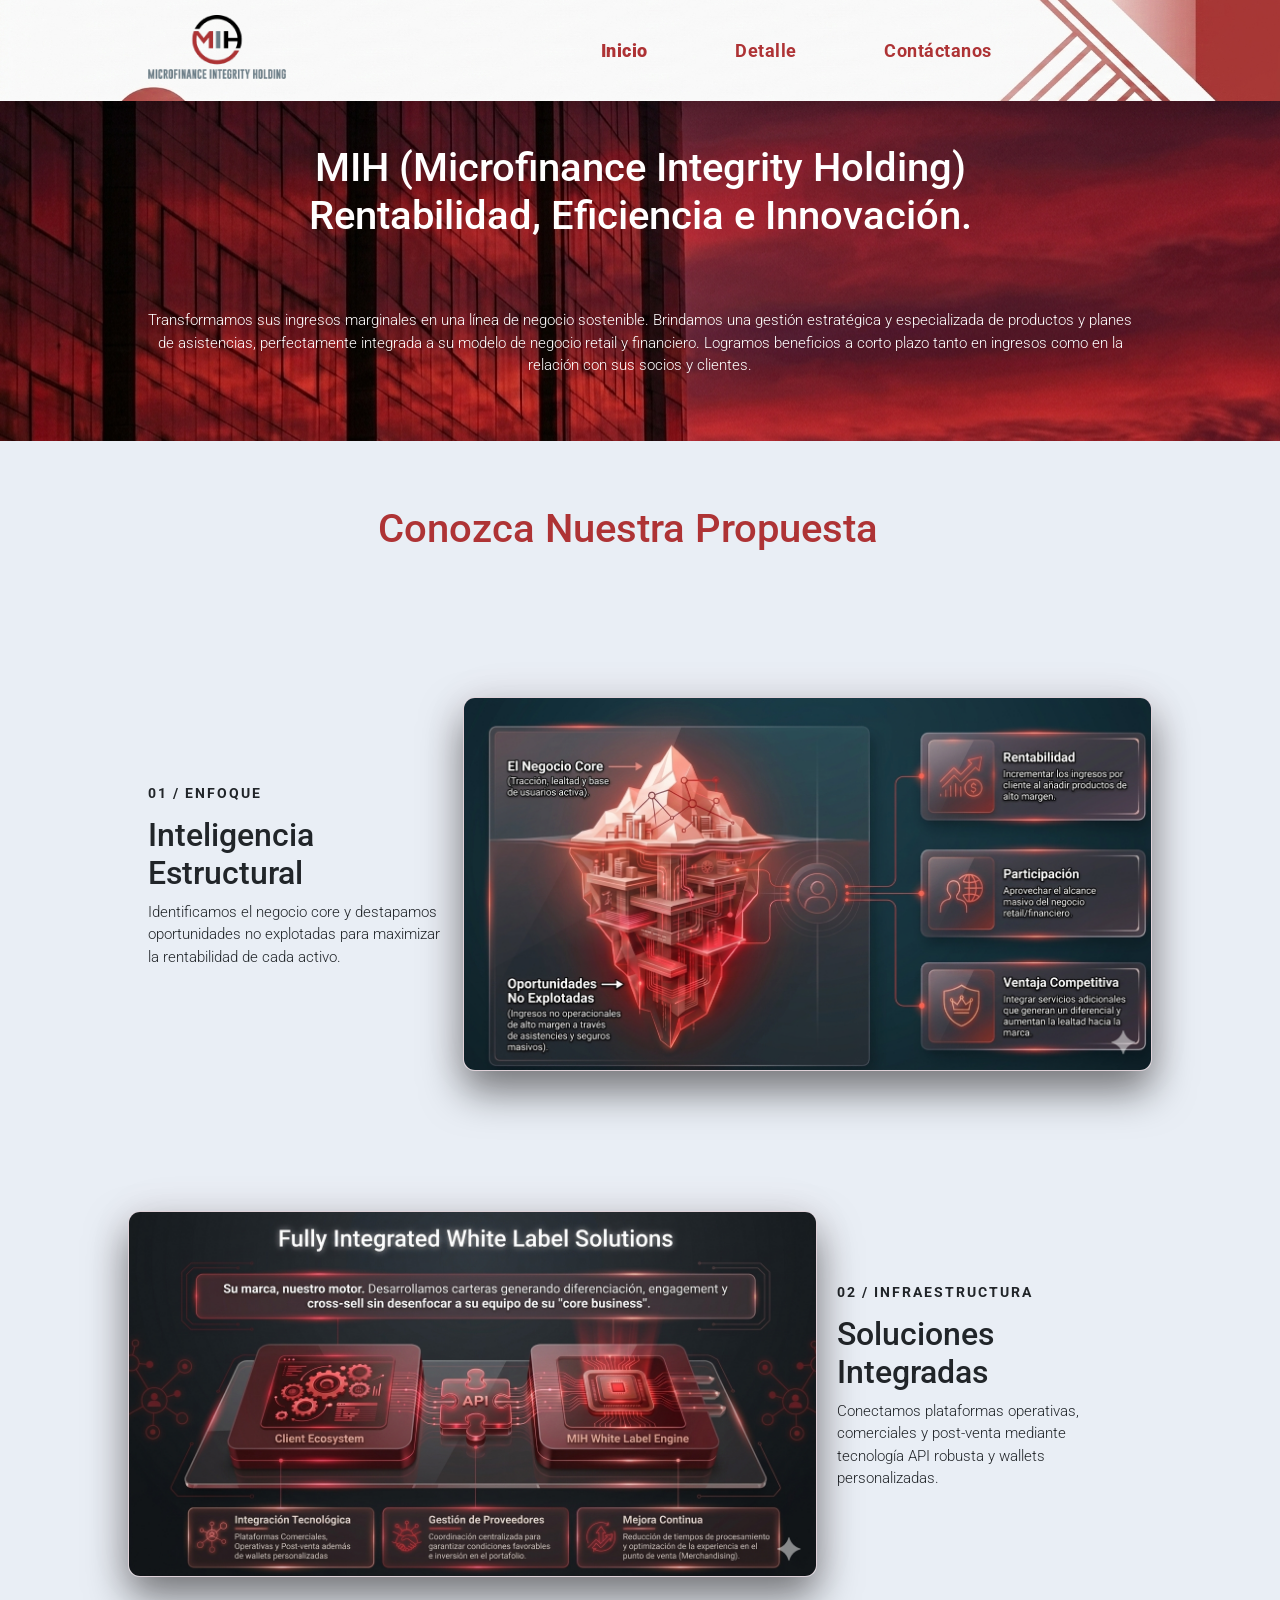
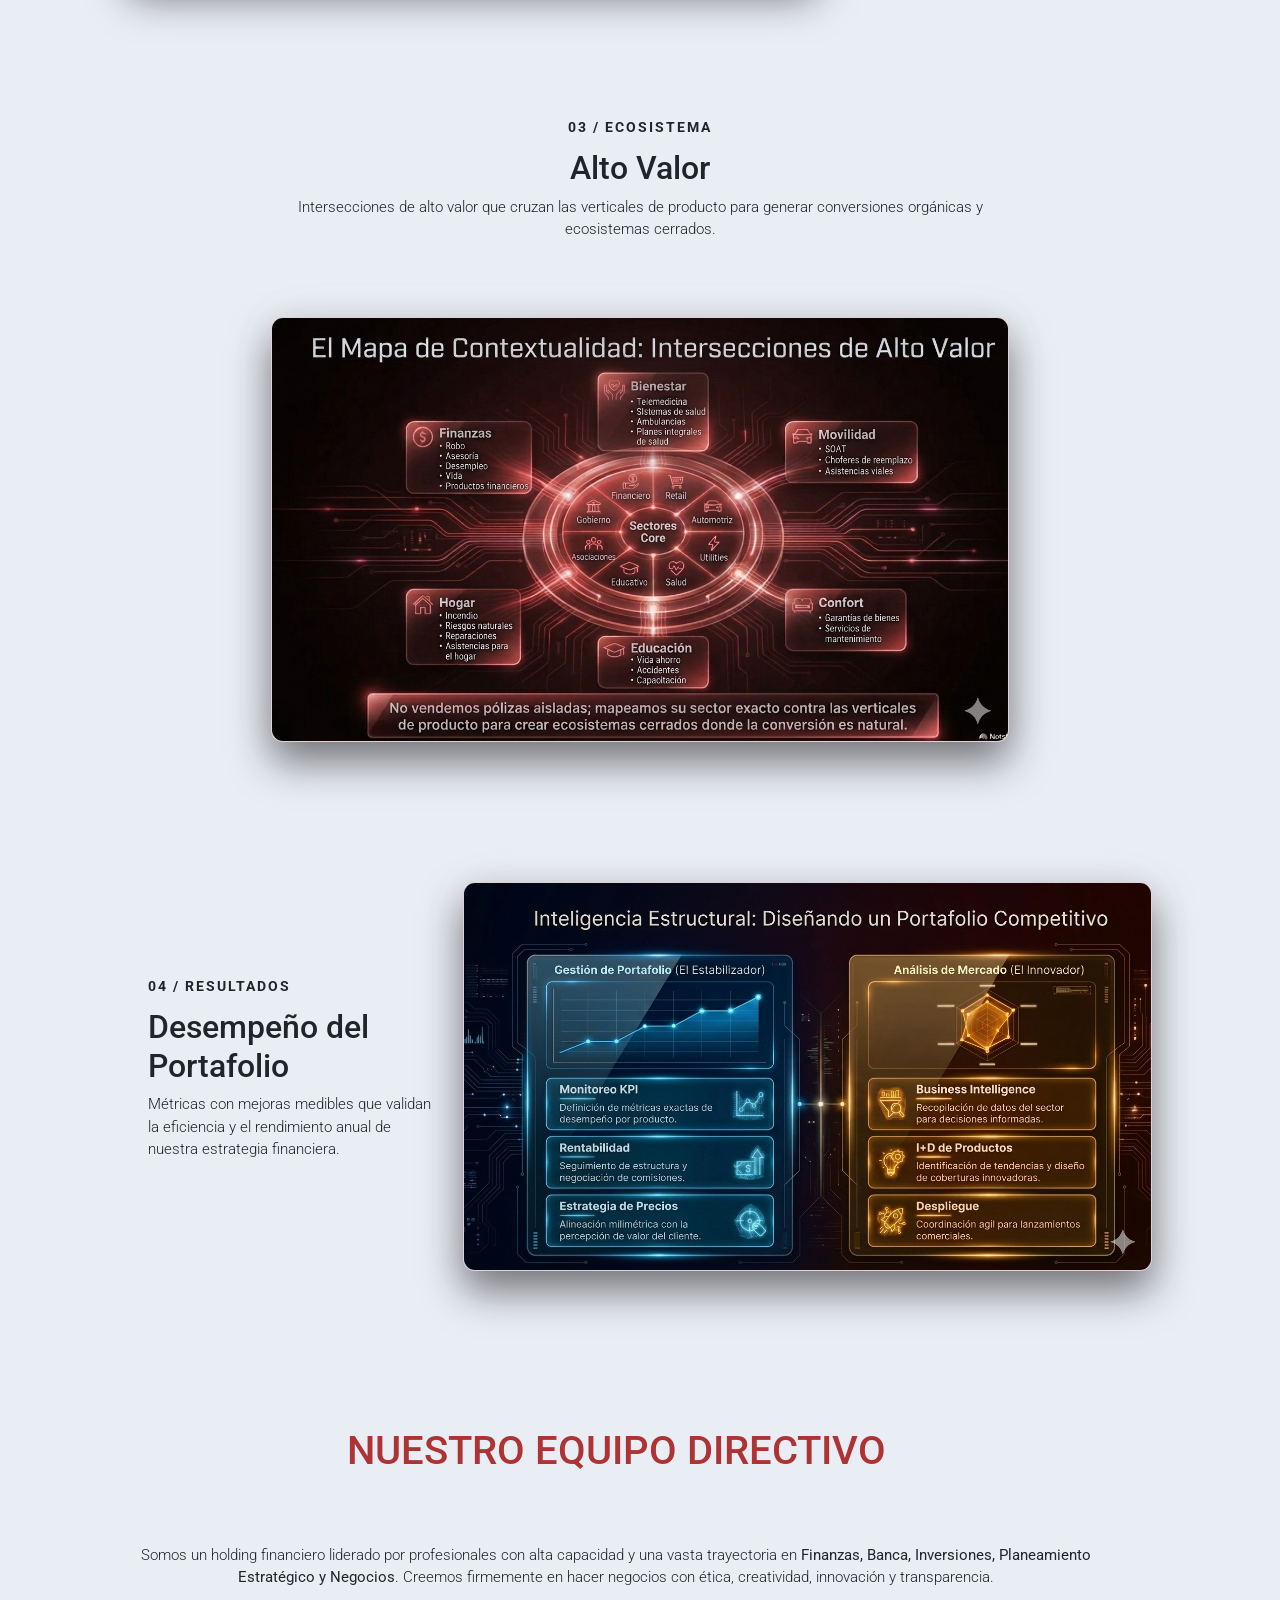
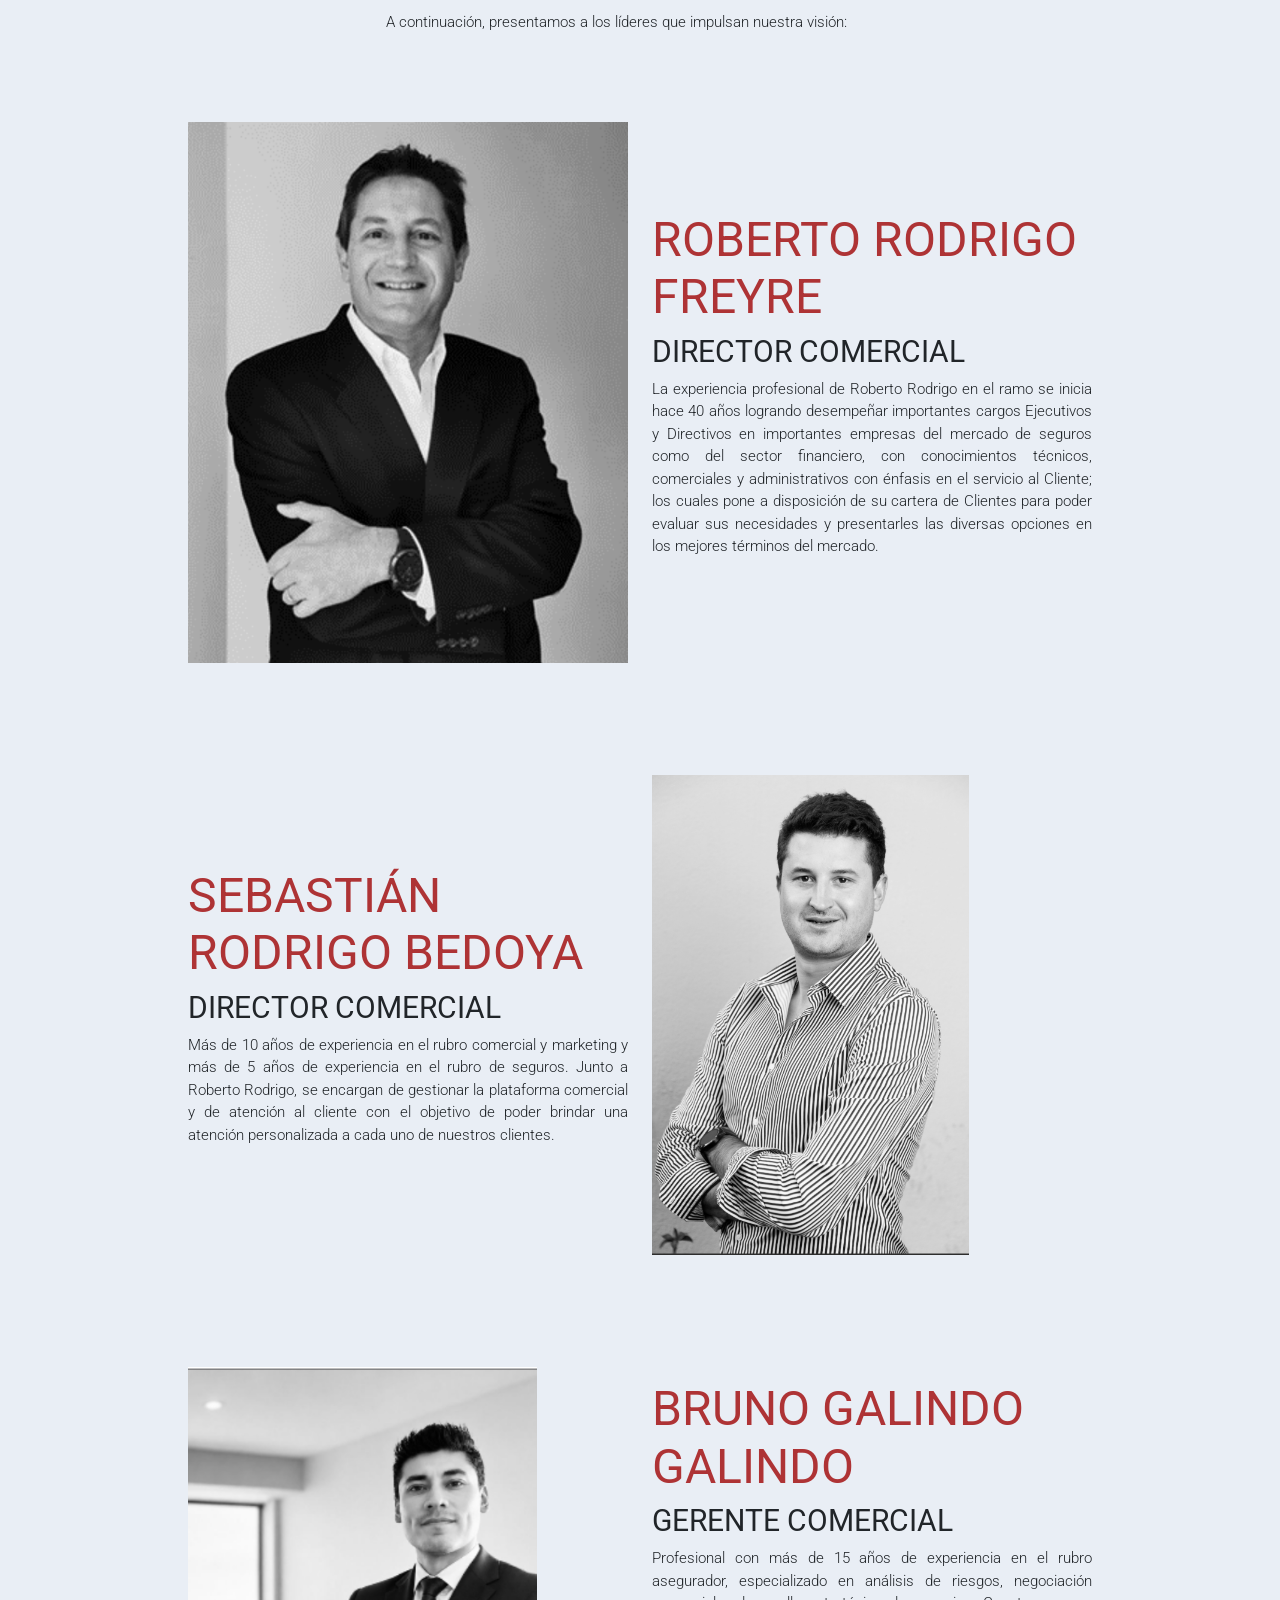
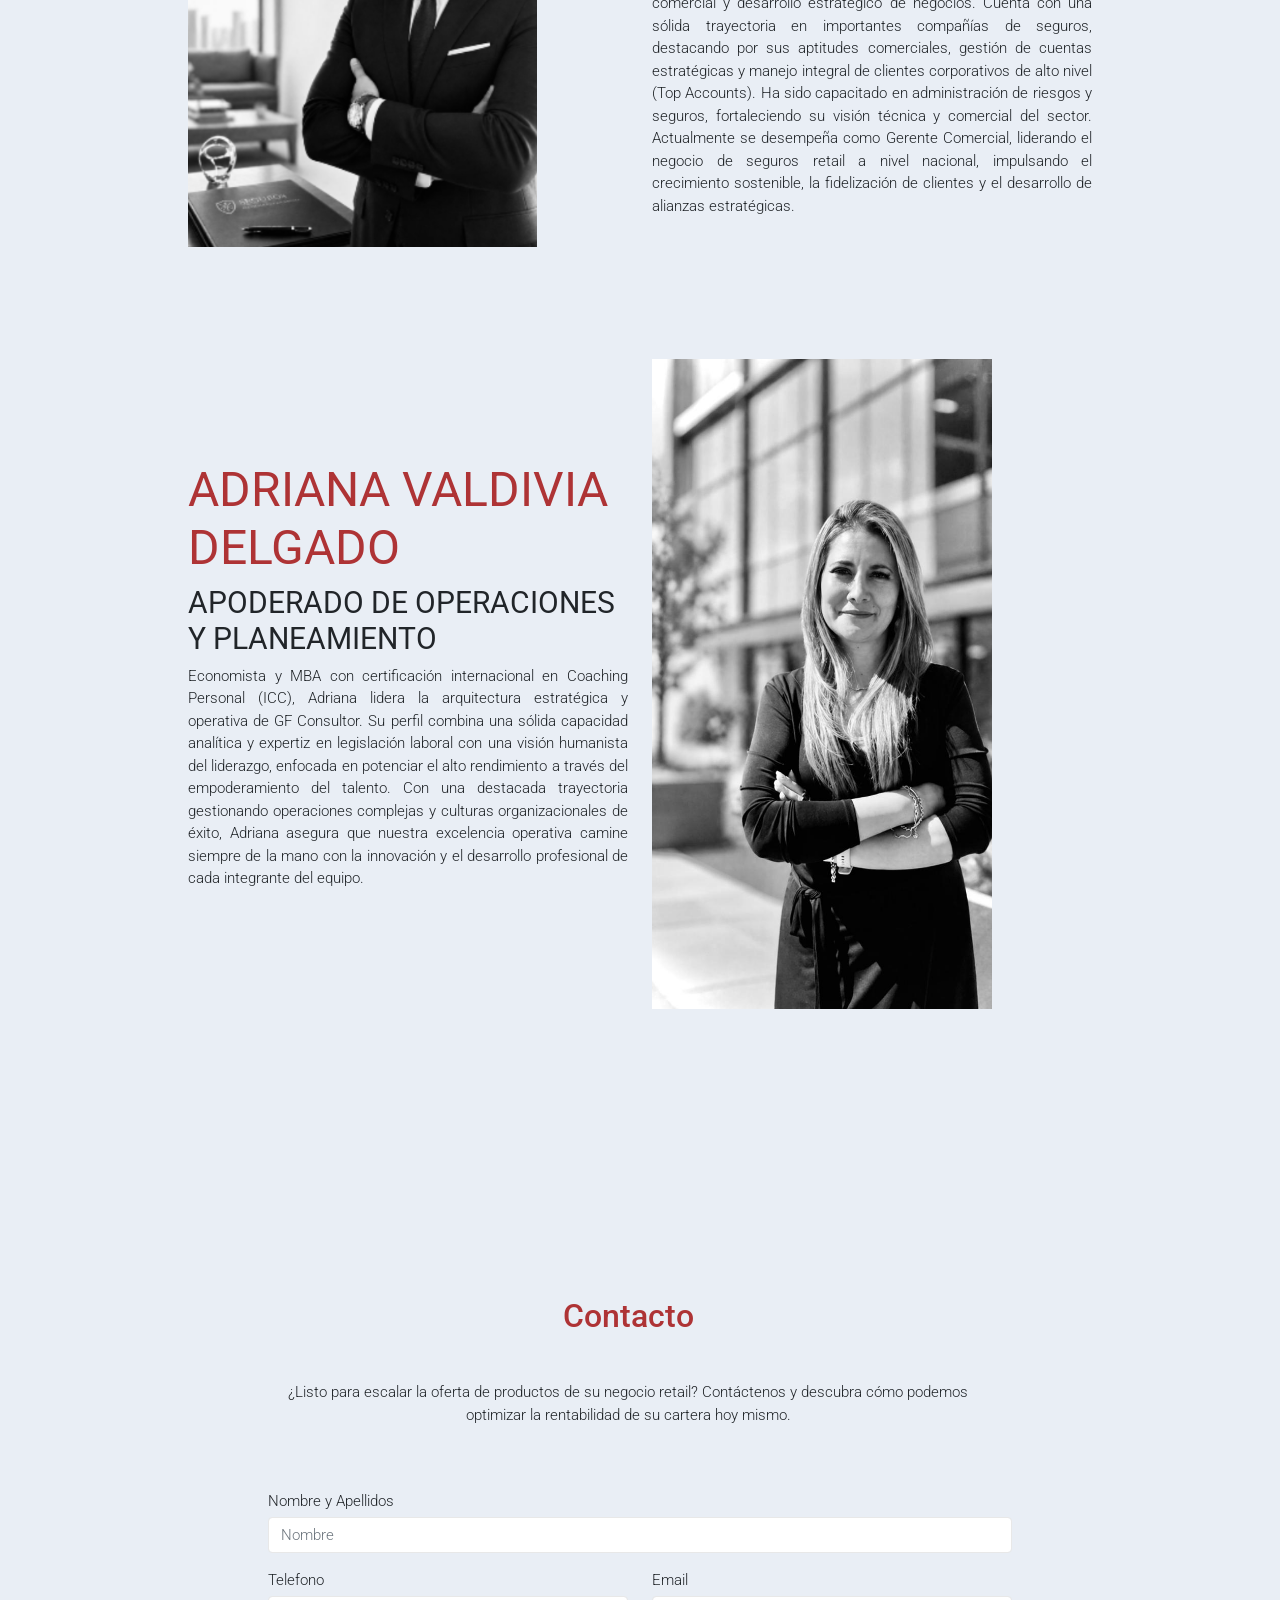
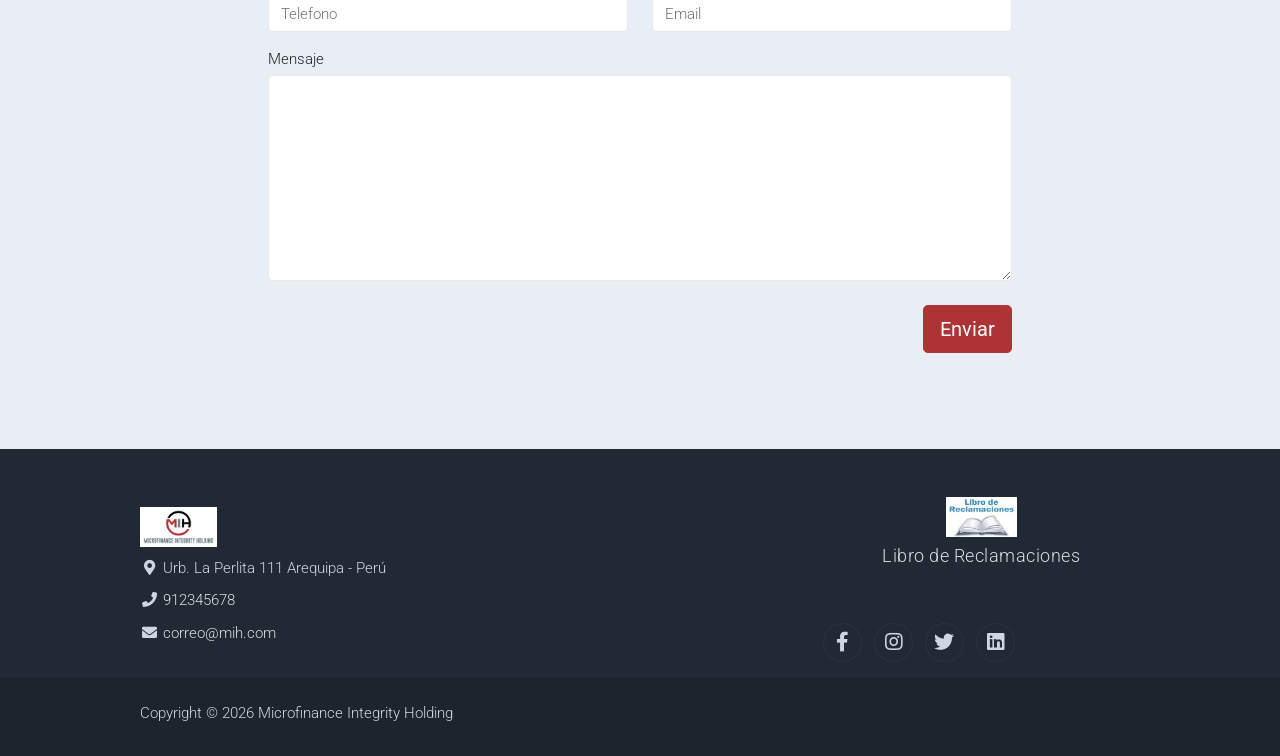
<file: index.html>
<!DOCTYPE html>
<html lang="en">

<head>
    <title>Microfinance Integrity Holding</title>
    <meta charset="utf-8">
    <meta name="viewport" content="width=device-width, initial-scale=1">

    <link rel="apple-touch-icon" href="assets/img/logo.jpeg">
    <link rel="shortcut icon" type="image/x-icon" href="assets/img/isotipo.ico">

    <link rel="stylesheet" href="assets/css/bootstrap.min.css">
    <link rel="stylesheet" href="assets/css/templatemo.css">
    <link rel="stylesheet" href="assets/css/custom.css">

    <!-- Load fonts style after rendering the layout styles -->
    <link rel="stylesheet"
        href="https://fonts.googleapis.com/css2?family=Roboto:wght@100;200;300;400;500;700;900&display=swap">
    <link rel="stylesheet" href="assets/css/fontawesome.min.css">

</head>

<body>

    <!-- Header -->
    <nav class="navbar navbar-expand-lg navbar-light shadow custom-header">
        <div class="container d-flex justify-content-between align-items-center">

            <!-- Logotipo -->
            <a class="navbar-brand text-success logo h1 align-self-center" href="index.html">
                <img src="assets/img/logo_transparente.png" alt="Logo" style="height:80px;">
            </a>

            <button class="navbar-toggler border-0" type="button" data-bs-toggle="collapse"
                data-bs-target="#templatemo_main_nav" aria-controls="navbarSupportedContent" aria-expanded="false"
                aria-label="Toggle navigation">
                <span class="navbar-toggler-icon"></span>
            </button>

            <!-- Menú de Navegación -->
            <div class="align-self-center collapse navbar-collapse flex-fill  d-lg-flex justify-content-lg-end"
                id="templatemo_main_nav">
                <div class="flex-fill">
                    <ul class="nav navbar-nav d-flex justify-content-between mx-lg-auto">
                        <li class="nav-item">
                        </li>
                        <li class="nav-item">
                        </li>
                        <li class="nav-item">
                            <a class="nav-link text-header" href="index.html"><b>Inicio</b></a>
                        </li>
                        <li class="nav-item">
                            <a class="nav-link text-header" href="about.html">Detalle</a>
                        </li>
                        <li class="nav-item">
                            <a href="#divContacto" class="nav-link  text-header">Contáctanos</a>
                        </li>
                    </ul>
                </div>
            </div>
        </div>
    </nav>
    <!-- Close Header -->

    <!-- Modal -->
    <div class="modal fade bg-white" id="templatemo_search" tabindex="-1" role="dialog"
        aria-labelledby="exampleModalLabel" aria-hidden="true">
        <div class="modal-dialog modal-lg" role="document">
            <div class="w-100 pt-1 mb-5 text-right">
                <button type="button" class="btn-close" data-bs-dismiss="modal" aria-label="Close"></button>
            </div>
            <form action="" method="get" class="modal-content modal-body border-0 p-0">
                <div class="input-group mb-2">
                    <input type="text" class="form-control" id="inputModalSearch" name="q" placeholder="Search ...">
                    <button type="submit" class="input-group-text bg-success text-light">
                        <i class="fa fa-fw fa-search text-white"></i>
                    </button>
                </div>
            </form>
        </div>
    </div>

    <div id="main-container" class="backgroundcolor-body">
        <section class="pt-5" style="background-image: url('assets/img/edicifio_atarceder.png'); height: auto;">
            <div class="container pt-5">
                <div class="row align-items-center py-5 text-white text-center">
                    <h1>MIH (Microfinance Integrity Holding) <br> Rentabilidad, Eficiencia e Innovación.</h1>
                    <p><br><br></p>
                    <p class="text-justify">
                        Transformamos sus ingresos marginales en una línea de negocio sostenible. Brindamos una gestión
                        estratégica
                        y especializada de productos y planes de asistencias, perfectamente integrada a su modelo de
                        negocio
                        retail
                        y financiero. Logramos beneficios a corto plazo tanto en ingresos como en la relación con sus
                        socios
                        y clientes.
                    </p>
                </div>
            </div>
        </section>

        <!-- Start Nuestro Enfoque -->
        <section class="py-5">
            <div class="container">
                <div class="row align-items-center py-2 text-white text-center">
                    <div class="row">
                        <div class="col text-center mt-2">
                            <!-- <button type="button" class="btn custom-btn-success btn-lg" id="btnNuestraPropuesta">Conozca
                            Nuestra Propuesta</button> -->
                            <h1 class="custom-text-primary">Conozca Nuestra Propuesta</h1>
                        </div>
                    </div>
                </div>
            </div>
        </section>

        <div class="portfolio-container">

            <!-- Bloque 1: El Iceberg (Imagen a la derecha) -->
            <section class="info-section">
                <div class="info-content">
                    <span class="section-tag">01 / ENFOQUE</span>
                    <h2>Inteligencia Estructural</h2>
                    <p>Identificamos el negocio core y destapamos oportunidades no explotadas para maximizar la
                        rentabilidad
                        de cada activo.</p>
                </div>
                <div class="info-media">
                    <img src="assets/img/iiceberg_2.png" alt="Inteligencia Estructural e Iceberg de Negocio"
                        loading="lazy">
                </div>
            </section>

            <!-- Bloque 2: White Label Solutions (Imagen a la izquierda) -->
            <section class="info-section reverse">
                <div class="info-content">
                    <span class="section-tag">02 / INFRAESTRUCTURA</span>
                    <h2>Soluciones Integradas</h2>
                    <p>Conectamos plataformas operativas, comerciales y post-venta mediante tecnología API robusta y
                        wallets
                        personalizadas.</p>
                </div>
                <div class="info-media">
                    <img src="assets/img/white-label_2.png" alt="Integración Tecnológica y API" loading="lazy">
                </div>
            </section>

            <!-- Bloque 3: Mapa de Contextualidad (Sección destacada al centro) -->
            <section class="info-section central">
                <div class="info-content-center">
                    <span class="section-tag">03 / ECOSISTEMA</span>
                    <h2>Alto Valor</h2>
                    <p>Intersecciones de alto valor que cruzan las verticales de producto para generar conversiones
                        orgánicas y ecosistemas cerrados.</p>
                </div>
                <div class="info-media-full col-9">
                    <img src="assets/img/mapa-contextualidad.png" alt="Mapa de Contextualidad y Sectores Core"
                        loading="lazy">
                </div>
            </section>

            <!-- Bloque 4: Desempeño (Imagen a la derecha + Llamado a la Acción) -->
            <section class="info-section">
                <div class="info-content col-3">
                    <span class="section-tag">04 / RESULTADOS</span>
                    <h2>Desempeño del Portafolio</h2>
                    <p>Métricas con mejoras medibles que validan la eficiencia y el rendimiento anual de nuestra
                        estrategia
                        financiera.</p>
                </div>
                <div class="info-media col-8">
                    <img src="assets/img/Inteligencia_estructural_2.png" alt="Rendimiento y Medición de Portafolio"
                        loading="lazy">
                </div>
            </section>

        </div>

        <!-- End Nuestro Enfoque -->

        <!--Section Nuestro Equipo -->
        <section class="py-4">
            <div class="container">
                <div class="row align-items-center pt-1 text-center">
                    <div class="row">
                        <div class="row align-items-center pt-5 text-center">
                            <h1 class="custom-text-primary">NUESTRO EQUIPO DIRECTIVO</h1>
                            <p><br><br></p>
                            <p class="text-justify">
                                Somos un holding financiero liderado por profesionales con alta capacidad y una vasta
                                trayectoria en <b>Finanzas,
                                    Banca, Inversiones, Planeamiento Estratégico y Negocios</b>. Creemos firmemente en
                                hacer
                                negocios con ética, creatividad,
                                innovación y transparencia.
                                <br><br>
                                A continuación, presentamos a los líderes que impulsan nuestra visión:
                            </p>
                        </div>
                    </div>
                </div>
            </div>
        </section>
        <!-- Start Banner Hero -->
        <!-- <div id="custom-hero-carousel" class="carousel slide" data-bs-ride="carousel">
        <ol class="carousel-indicators">
            <li data-bs-target="#custom-hero-carousel" data-bs-slide-to="0" class="active"></li>
            <li data-bs-target="#custom-hero-carousel" data-bs-slide-to="1"></li>
            <li data-bs-target="#custom-hero-carousel" data-bs-slide-to="2"></li>
            <li data-bs-target="#custom-hero-carousel" data-bs-slide-to="3"></li>
        </ol>
        <div class="carousel-inner">
            <div class="carousel-item active">
                <div class="container">
                    <div class="row p-5 mb-5">
                        <div class="mx-auto col-md-8 col-lg-6 order-lg-last">
                            <img class="img-fluid" style="max-height: 580px;" src="./assets/img/ROBERTO_FREYRE_BN.png"
                                alt="">
                        </div>
                        <div class="col-lg-6 mb-0 d-flex align-items-center">
                            <div class="text-align-left align-self-center">
                                <h1 class="h1 custom-text-primary"><b>ROBERTO RODRIGO FREYRE</b></h1>
                                <h3 class="h2"><b>DIRECTOR COMERCIAL</b></h3>
                                <p>
                                    La experiencia profesional de Roberto Rodrigo en el ramo se inicia hace 40 años
                                    logrando desempeñar
                                    importantes cargos Ejecutivos y Directivos en importantes empresas del mercado de
                                    seguros como del
                                    sector financiero, con conocimientos técnicos, comerciales y administrativos con
                                    énfasis en el
                                    servicio al Cliente; los cuales pone a disposición de su cartera de Clientes para
                                    poder evaluar
                                    sus necesidades y presentarles las diversas opciones en los mejores términos del
                                    mercado.
                                </p>
                            </div>
                        </div>
                    </div>
                </div>
            </div>
            <div class="carousel-item">
                <div class="container">
                    <div class="row p-5 mb-5">
                        <div class="mx-auto col-md-8 col-lg-6 order-lg-last">
                            <img class="img-fluid" style="max-height: 580px;" src="./assets/img/SEBASTIAN_BEDOYA_BN.png"
                                alt="">
                        </div>
                        <div class="col-lg-6 mb-0 d-flex align-items-center">
                            <div class="text-align-left">
                                <h1 class="h1 custom-text-primary"><b>SEBASTIÁN RODRIGO BEDOYA</b></h1>
                                <h3 class="h2"><b>DIRECTOR COMERCIAL</b></h3>
                                <p>
                                    Más de 10 años de experiencia en el rubro comercial y marketing y más de 5 años de
                                    experiencia
                                    en el rubro de seguros. Junto a Roberto Rodrigo, se encargan de gestionar la
                                    plataforma comercial
                                    y de atención al cliente con el objetivo de poder brindar una atención personalizada
                                    a cada uno
                                    de nuestros clientes.
                                </p>
                            </div>
                        </div>
                    </div>
                </div>
            </div>
            <div class="carousel-item">
                <div class="container">
                    <div class="row p-5 mb-5">
                        <div class="mx-auto col-md-8 col-lg-6 order-lg-last">
                            <img class="img-fluid" style="max-height: 580px;" src="./assets/img/BRUNO_GALINDO_BN.png"
                                alt="">
                        </div>
                        <div class="col-lg-6 mb-0 d-flex align-items-center">
                            <div class="text-align-left">
                                <h1 class="h1 custom-text-primary"><b>BRUNO GALINDO GALINDO</b></h1>
                                <h3 class="h2"><b>GERENTE COMERCIAL</b></h3>
                                <p>
                                    Profesional con más de 15 años de experiencia en el rubro asegurador, especializado
                                    en análisis
                                    de riesgos, negociación comercial y desarrollo estratégico de negocios. Cuenta con
                                    una sólida
                                    trayectoria en importantes compañías de seguros, destacando por sus aptitudes
                                    comerciales, gestión
                                    de cuentas estratégicas y manejo integral de clientes corporativos de alto nivel
                                    (Top Accounts). Ha
                                    sido capacitado en administración de riesgos y seguros, fortaleciendo su visión
                                    técnica y comercial
                                    del sector. Actualmente se desempeña como Gerente Comercial, liderando el negocio de
                                    seguros retail
                                    a nivel nacional, impulsando el crecimiento sostenible, la fidelización de clientes
                                    y el desarrollo
                                    de alianzas estratégicas.
                                </p>
                            </div>
                        </div>
                    </div>
                </div>
            </div>
            <div class="carousel-item">
                <div class="container">
                    <div class="row p-5 mb-5">
                        <div class="mx-auto col-md-8 col-lg-6 order-lg-last">
                            <img class="img-fluid" style="max-height: 580px;" src="./assets/img/Adriana_BN.jpeg" alt="">
                        </div>
                        <div class="col-lg-6 mb-0 d-flex align-items-center">
                            <div class="text-align-left">
                                <h1 class="h1 custom-text-primary"><b>ADRIANA VALDIVIA DELGADO</b></h1>
                                <h3 class="h2"><b>APODERADO DE OPERACIONES Y PLANEAMIENTO</b></h3>
                                <p>
                                    Economista y MBA con certificación internacional en Coaching Personal (ICC), Adriana
                                    lidera la
                                    arquitectura estratégica y operativa de GF Consultor. Su perfil combina una sólida
                                    capacidad
                                    analítica y expertiz en legislación laboral con una visión humanista del liderazgo,
                                    enfocada
                                    en potenciar el alto rendimiento a través del empoderamiento del talento. Con una
                                    destacada
                                    trayectoria gestionando operaciones complejas y culturas organizacionales de éxito,
                                    Adriana asegura
                                    que nuestra excelencia operativa camine siempre de la mano con la innovación y el
                                    desarrollo
                                    profesional de cada integrante del equipo.
                                </p>
                            </div>
                        </div>
                    </div>
                </div>
            </div>
        </div>
        <a class="carousel-control-prev text-decoration-none w-auto ps-3" href="#custom-hero-carousel" role="button"
            data-bs-slide="prev">
            <i class="fas fa-chevron-left"></i>
        </a>
        <a class="carousel-control-next text-decoration-none w-auto pe-3" href="#custom-hero-carousel" role="button"
            data-bs-slide="next">
            <i class="fas fa-chevron-right"></i>
        </a>
    </div> -->
        <!-- End Banner Hero -->

        <div class="container pb-5">
            <div class="row p-5 mb-3">
                <div class="mx-auto col-12 col-md-8 col-lg-6 order-1 order-lg-1">
                    <img class="img-fluid" style="max-height: 580px;" src="./assets/img/ROBERTO_FREYRE_BN.png" alt="">
                </div>
                <div class="col-12 col-lg-6 mb-0 d-flex align-items-center order-2 order-lg-2">
                    <div class="align-self-center">
                        <h1 class="h1 custom-text-primary"><b>ROBERTO RODRIGO FREYRE</b></h1>
                        <h3 class="h2"><b>DIRECTOR COMERCIAL</b></h3>
                        <p style="text-align: justify;">
                            La experiencia profesional de Roberto Rodrigo en el ramo se inicia hace 40 años
                            logrando desempeñar
                            importantes cargos Ejecutivos y Directivos en importantes empresas del mercado de
                            seguros como del
                            sector financiero, con conocimientos técnicos, comerciales y administrativos con
                            énfasis en el
                            servicio al Cliente; los cuales pone a disposición de su cartera de Clientes para
                            poder evaluar
                            sus necesidades y presentarles las diversas opciones en los mejores términos del
                            mercado.
                        </p>
                    </div>
                </div>
            </div>

            <div class="row p-5 mb-3">
                <div class="col-12 col-lg-6 mb-0 d-flex align-items-center order-2 order-lg-1">
                    <div>
                        <h1 class="h1 custom-text-primary"><b>SEBASTIÁN RODRIGO BEDOYA</b></h1>
                        <h3 class="h2"><b>DIRECTOR COMERCIAL</b></h3>
                        <p style="text-align: justify;">
                            Más de 10 años de experiencia en el rubro comercial y marketing y más de 5 años de
                            experiencia
                            en el rubro de seguros. Junto a Roberto Rodrigo, se encargan de gestionar la
                            plataforma comercial
                            y de atención al cliente con el objetivo de poder brindar una atención personalizada
                            a cada uno
                            de nuestros clientes.
                        </p>
                    </div>
                </div>
                <div class="mx-auto col-12 col-md-8 col-lg-6 order-1 order-lg-2">
                    <img class="img-fluid" style="max-height: 480px;" src="./assets/img/SEBASTIAN_BEDOYA_BN.png" alt="">
                </div>
            </div>

            <div class="row p-5 mb-3">
                <div class="mx-auto col-12 col-md-8 col-lg-6 order-1 order-lg-1">
                    <img class="img-fluid" style="max-height: 480px;" src="./assets/img/BRUNO_GALINDO_BN.png" alt="">
                </div>
                <div class="col-12 col-lg-6 mb-0 d-flex align-items-center order-2 order-lg-2">
                    <div>
                        <h1 class="h1 custom-text-primary"><b>BRUNO GALINDO GALINDO</b></h1>
                        <h3 class="h2"><b>GERENTE COMERCIAL</b></h3>
                        <p style="text-align: justify;">
                            Profesional con más de 15 años de experiencia en el rubro asegurador, especializado
                            en análisis
                            de riesgos, negociación comercial y desarrollo estratégico de negocios. Cuenta con
                            una sólida
                            trayectoria en importantes compañías de seguros, destacando por sus aptitudes
                            comerciales, gestión
                            de cuentas estratégicas y manejo integral de clientes corporativos de alto nivel
                            (Top Accounts). Ha
                            sido capacitado en administración de riesgos y seguros, fortaleciendo su visión
                            técnica y comercial
                            del sector. Actualmente se desempeña como Gerente Comercial, liderando el negocio de
                            seguros retail
                            a nivel nacional, impulsando el crecimiento sostenible, la fidelización de clientes
                            y el desarrollo
                            de alianzas estratégicas.
                        </p>
                    </div>
                </div>
            </div>

            <div class="row p-5 mb-5">
                <div class="col-12 col-lg-6 mb-0 d-flex align-items-center order-2 order-lg-1">
                    <div class="text-justify">
                        <h1 class="h1 custom-text-primary"><b>ADRIANA VALDIVIA DELGADO</b></h1>
                        <h3 class="h2"><b>APODERADO DE OPERACIONES Y PLANEAMIENTO</b></h3>
                        <p style="text-align: justify;">
                            Economista y MBA con certificación internacional en Coaching Personal (ICC), Adriana
                            lidera la
                            arquitectura estratégica y operativa de GF Consultor. Su perfil combina una sólida
                            capacidad
                            analítica y expertiz en legislación laboral con una visión humanista del liderazgo,
                            enfocada
                            en potenciar el alto rendimiento a través del empoderamiento del talento. Con una
                            destacada
                            trayectoria gestionando operaciones complejas y culturas organizacionales de éxito,
                            Adriana asegura
                            que nuestra excelencia operativa camine siempre de la mano con la innovación y el
                            desarrollo
                            profesional de cada integrante del equipo.
                        </p>
                    </div>
                </div>
                <div class="mx-auto col-12 col-md-8 col-lg-6 order-1 order-lg-2">
                    <img class="img-fluid" style="max-height: 650px;" src="./assets/img/Adriana_BN.jpeg" alt="">
                </div>
            </div>
        </div>
        <!-- End Nuestro Equipo -->

        <!-- Start Contact -->
        <div class="container py-5" id="divContacto">
            <div class="row py-5">
                <!-- <form class="col-md-9 m-auto" action="https://formspree.io/f/xrervnnl" method="post" role="form"> -->
                <form class="col-md-9 m-auto" id="contact-form">
                    <div class="row">
                        <div class="row align-items-center py-5 text-center">
                            <h2 class="custom-text-primary">Contacto</h2>
                            <p><br></p>
                            <p class="text-justify">
                                ¿Listo para escalar la oferta de productos de su negocio retail? Contáctenos y descubra
                                cómo podemos optimizar la rentabilidad de su cartera hoy mismo.
                            </p>
                        </div>
                    </div>
                    <div class="mb-3">
                        <label for="inputname">Nombre y Apellidos</label>
                        <input type="text" class="form-control mt-1" id="name" name="name" placeholder="Nombre">
                    </div>
                    <div class="row">
                        <div class="form-group col-md-6 mb-3">
                            <label for="inputtelefono">Telefono</label>
                            <input type="text" class="form-control mt-1" id="telefono" name="telefono"
                                placeholder="Telefono">
                        </div>
                        <div class="form-group col-md-6 mb-3">
                            <label for="inputemail">Email</label>
                            <input type="email" class="form-control mt-1" id="email" name="email" placeholder="Email">
                        </div>
                    </div>
                    <div class="mb-3">
                        <label for="inputmessage">Mensaje</label>
                        <textarea class="form-control mt-1" id="message" name="message" placeholder=""
                            rows="8"></textarea>
                    </div>
                    <div class="row">
                        <div class="col text-end mt-2">
                            <button type="button" value="Send"
                                class="btn custom-btn-success btn-lg px-3">Enviar</button>
                        </div>
                    </div>
                </form>
            </div>
        </div>
        <!-- End Contact -->

    </div>

    <div id="footer-container"></div>





    <!-- Modal -->
    <div class="modal fade" id="propuestaModal" tabindex="-1">
        <div class="modal-dialog modal-lg modal-dialog-centered" role="document">
            <div class="modal-content">
                <!-- <div class="modal-header">
                    <h5 class="modal-title custom-text-primary" id="exampleModalLabel">Nuestros Servicios</h5>
                    <button type="button" class="close" data-dismiss="modal" aria-label="Close">
                        <span aria-hidden="true">&times;</span>
                    </button>
                </div> -->
                <div class="modal-body">
                    <!-- Start Section -->
                    <section class="container py-1">
                        <div class="row text-center pt-5 pb-3">
                            <div class="col-lg-10 m-auto">
                                <h2 class="h2 custom-text-primary"><b>Nuestros Servicios</b></h2>
                                <p>
                                    Nos integramos a su organización para optimizar la gestión de su cartera a través de
                                    cinco pilares fundamentales:
                                </p>
                            </div>
                        </div>
                        <div class="row">
                            <div class="h-100 py-3 services-icon-wap shadow">
                                <div class="h3 custom-text-success">
                                    <h2 class="h5 mt-4 text-start"><i class="fas fa-briefcase"></i>&nbsp;&nbsp;Gestión
                                        del Portafolio de Productos</h2>
                                </div>
                                <p style="text-align: justify;">
                                    Diseñamos acciones para construir un portafolio rentable. Definimos y monitoreamos
                                    KPIs para medir el desempeño de cada producto,
                                    desarrollamos estrategias de precios competitivos alineadas al valor percibido por
                                    el cliente, y negociamos eficientemente las comisiones.
                                </p>
                            </div>
                        </div>
                        <div class="row">
                            <div class="h-100 py-3 services-icon-wap shadow">
                                <div class="h3 custom-text-success">
                                    <h2 class="h5 mt-4 text-start"><i
                                            class="fas fa-chalkboard-teacher"></i>&nbsp;&nbsp;Análisis de Mercado y
                                        Desarrollo de Nuevos Productos</h2>
                                </div>
                                <p style="text-align: justify;">
                                    Utilizamos inteligencia de negocios para analizar a la competencia y detectar
                                    tendencias emergentes. Nos encargamos del diseño,
                                    actualización y lanzamiento de productos innovadores, adaptando coberturas y
                                    beneficios para diferenciar su oferta en el mercado,
                                    coordinando la implementación operativa y comercial.
                                </p>
                            </div>
                        </div>
                        <div class="row">
                            <div class="h-100 py-3 services-icon-wap shadow">
                                <div class="h3 custom-text-success">
                                    <h2 class="h5 mt-4 text-start"><i
                                            class="fas fa-chart-line"></i>&nbsp;&nbsp;Estrategia Comercial y de
                                        Marketing</h2>
                                </div>
                                <p style="text-align: justify;">
                                    Potenciamos su fuerza de ventas mediante coaching personalizado y programas de
                                    capacitación. Damos soporte especializado
                                    para el diseño de ventas en canales digitales, gestionamos incentivos temporales
                                    para activar la venta y coordinamos campañas
                                    con alianzas para incrementar la productividad.
                                </p>
                            </div>
                        </div>
                        <div class="row">
                            <div class="h-100 py-3 services-icon-wap shadow">
                                <div class="h3 custom-text-success">
                                    <h2 class="h5 mt-4 text-start"><i class="fa fa-retweet"></i>&nbsp;&nbsp;Gestión de
                                        Renovación</h2>
                                </div>
                                <p style="text-align: justify;">
                                    Priorizamos los esfuerzos de renovación basándonos en el perfil del cliente
                                    (segmentación). Definimos flujos
                                    efectivos para, proponemos estrategias de comunicación con mensajes personalizados y
                                    monitoreamos KPIs clave
                                    como la tasa de renovación y el número de clientes retenidos.
                                </p>
                            </div>
                        </div>
                        <div class="row">
                            <div class="h-100 py-3 services-icon-wap shadow">
                                <div class="h3 custom-text-success">
                                    <h2 class="h5 mt-4 text-start"><i class="fas fa-cogs"></i>&nbsp;&nbsp;Gestión
                                        Operativa</h2>
                                </div>
                                <p style="text-align: justify;">
                                    Mejoramos la infraestructura tecnológica para garantizar la integración de
                                    herramientas digitales. Aseguramos
                                    una gestión eficiente con las alianzas (liquidaciones, pago de comisiones, inversión
                                    en el portafolio) y aplicamos
                                    una mejora continua para reducir tiempos de procesamiento y optimizar el
                                    merchandising en el punto de venta.
                                </p>
                            </div>
                        </div>
                </div>
                </section>
                <!-- End Section -->

                <!-- Start Section -->
                <section class="container py-1">
                    <div class="row text-center pt-5 pb-3">
                        <div class="col-lg-10 m-auto">
                            <h2 class="h2 custom-text-primary"><b>Resúmen de Resultados Esperados</b></h2>
                            <p>
                                Al asociarse con <b>MIH</b>, le garantizamos:
                            </p>
                        </div>
                    </div>
                    <div class="row align-items-center">
                        <div class="col-md-6 col-lg-4 pb-5">
                            <div class="h-100 py-5 services-icon-wap shadow">
                                <div class="h1 custom-text-success text-center"><i class="fas fa-briefcase"></i>
                                </div>
                                <h2 class="h5 mt-4 text-center">Mejora medible en la <b>rentabilidad del
                                        portafolio</b>
                                </h2>
                            </div>
                        </div>

                        <div class="col-md-6 col-lg-4 pb-5">
                            <div class="h-100 py-5 services-icon-wap shadow">
                                <div class="h1 custom-text-success text-center"><i
                                        class="fas fa-chalkboard-teacher"></i></div>
                                <h2 class="h5 mt-4 text-center">Optimización de productos para una <b>oferta
                                        competitiva</b></h2>
                            </div>
                        </div>

                        <div class="col-md-6 col-lg-4 pb-5">
                            <div class="h-100 py-5 services-icon-wap shadow">
                                <div class="h1 custom-text-success text-center"><i class="fas fa-chart-line"></i>
                                </div>
                                <h2 class="h5 mt-4 text-center">Incremento en la <b>renovación de la cartera</b>
                                </h2>
                            </div>
                        </div>
                        <!-- </div>
        <div class="row align-items-center"> -->
                        <div class="col-md-6 col-lg-4 pb-5">
                            <div class="h-100 py-5 services-icon-wap shadow">
                                <div class="h1 custom-text-success text-center"><i class="	fa fa-retweet"></i></div>
                                <h2 class="h5 mt-4 text-center">Eficiencia superior y reducción de <b>costos
                                        operativos</b></h2>
                            </div>
                        </div>
                        <div class="col-md-6 col-lg-4 pb-5">
                            <div class="h-100 py-5 services-icon-wap shadow">
                                <div class="h1 custom-text-success text-center"><i class="fas fa-cogs"></i></div>
                                <h2 class="h5 mt-4 text-center">Implementación de un <b>sistema informático</b> de
                                    gestión de productos</h2>
                            </div>
                        </div>
                        <div class="col-md-6 col-lg-4 pb-5">
                            <div class="h-100 py-5 services-icon-wap shadow">
                                <div class="h1 custom-text-success text-center"><i class="fas fa-cogs"></i></div>
                                <h2 class="h5 mt-4 text-center">El respaldo total de un <b>equipo especializado</b>
                                </h2>
                            </div>
                        </div>
                    </div>
                </section>
            </div>
            <!-- End Section -->
            <!-- <div class="modal-footer">
                    <button type="button" class="btn custom-btn-success" data-dismiss="modal">Cerrar</button>
                </div> -->

        </div>
    </div>
    </div>

    <!-- Start Script -->
    <script src="assets/js/jquery-1.11.0.min.js"></script>
    <script src="assets/js/jquery-migrate-1.2.1.min.js"></script>
    <script src="assets/js/bootstrap.bundle.min.js"></script>
    <!-- <script src="assets/js/templatemo.js"></script> -->
    <script src="assets/js/custom.js"></script>
    <script src="assets/js/footer-loader.js"></script>
    <!-- End Script -->

    <!-- <script type="text/javascript">
        window.onload = function () {
            document.getElementById('btnNuestraPropuesta').addEventListener('click', function () {
                const modal = new bootstrap.Modal(document.getElementById('propuestaModal'));
                modal.show();
            });
        }
    </script> -->
</body>

</html>
</file>
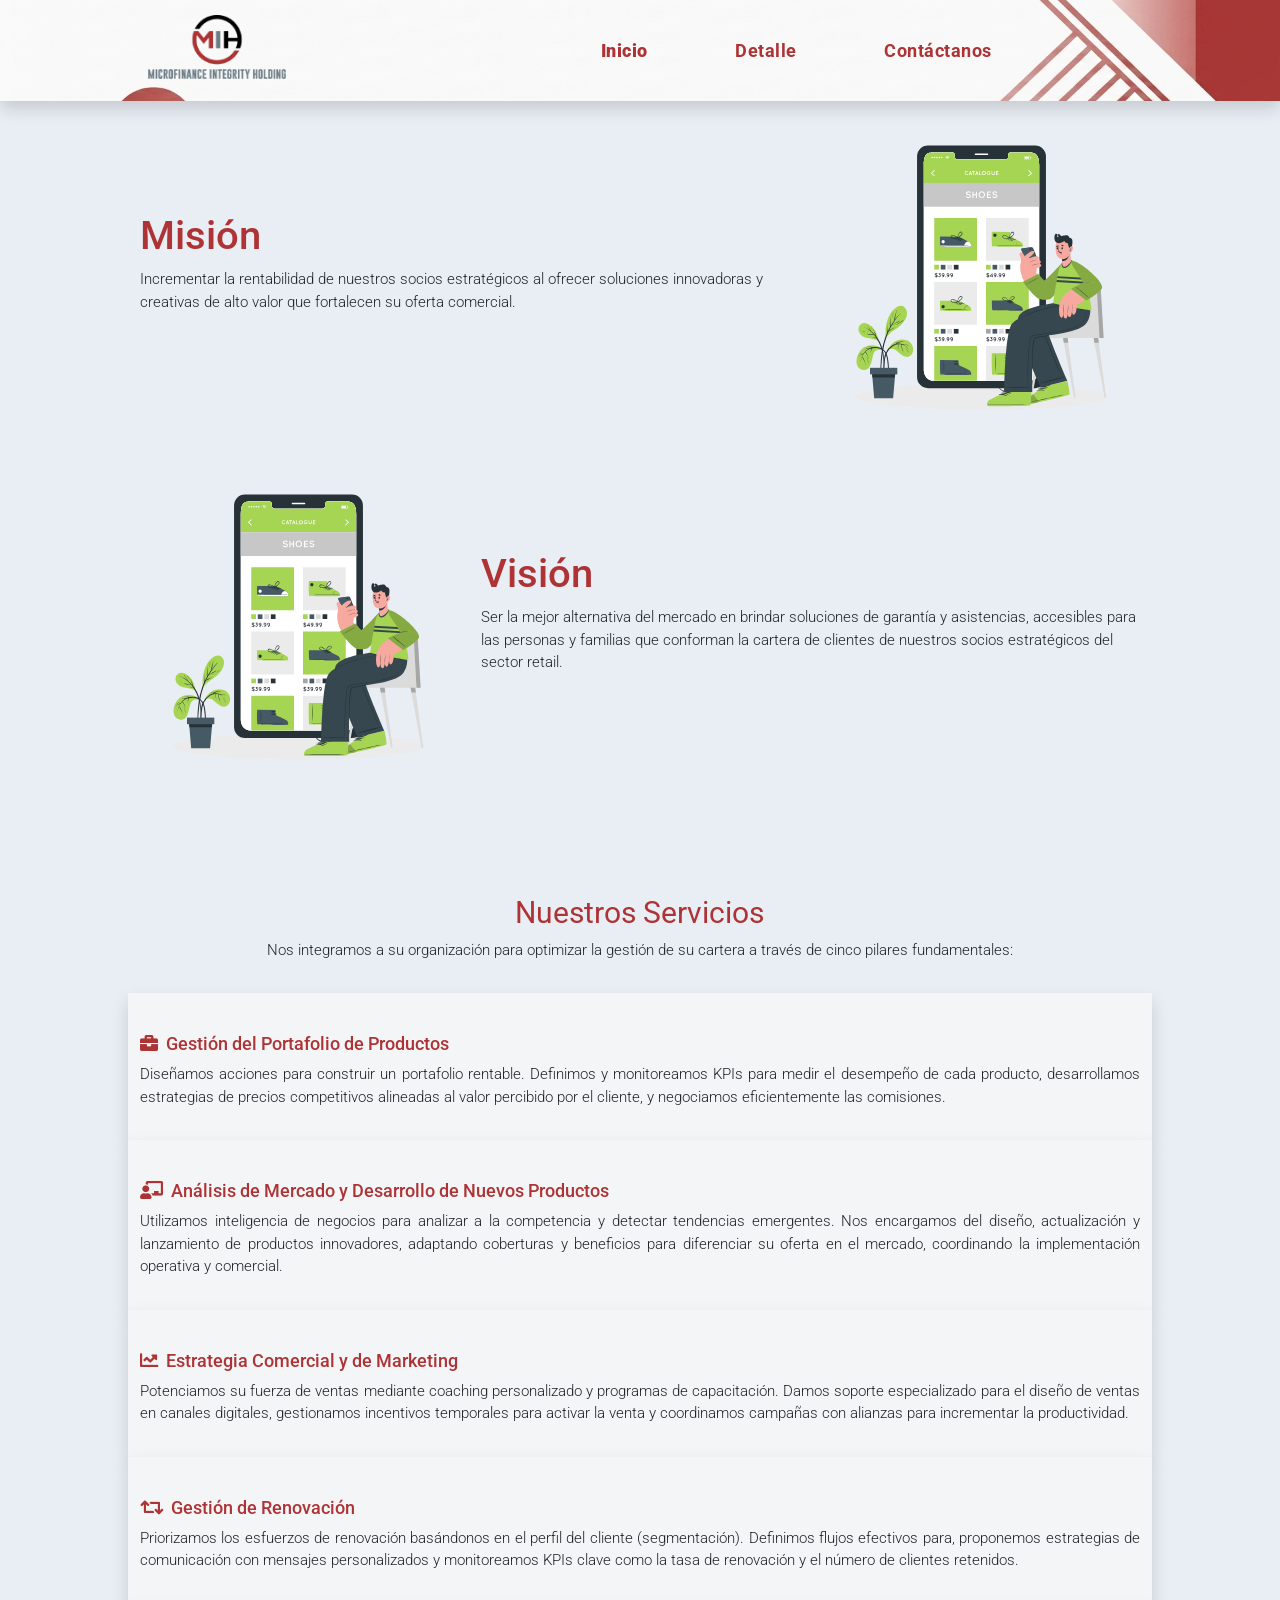
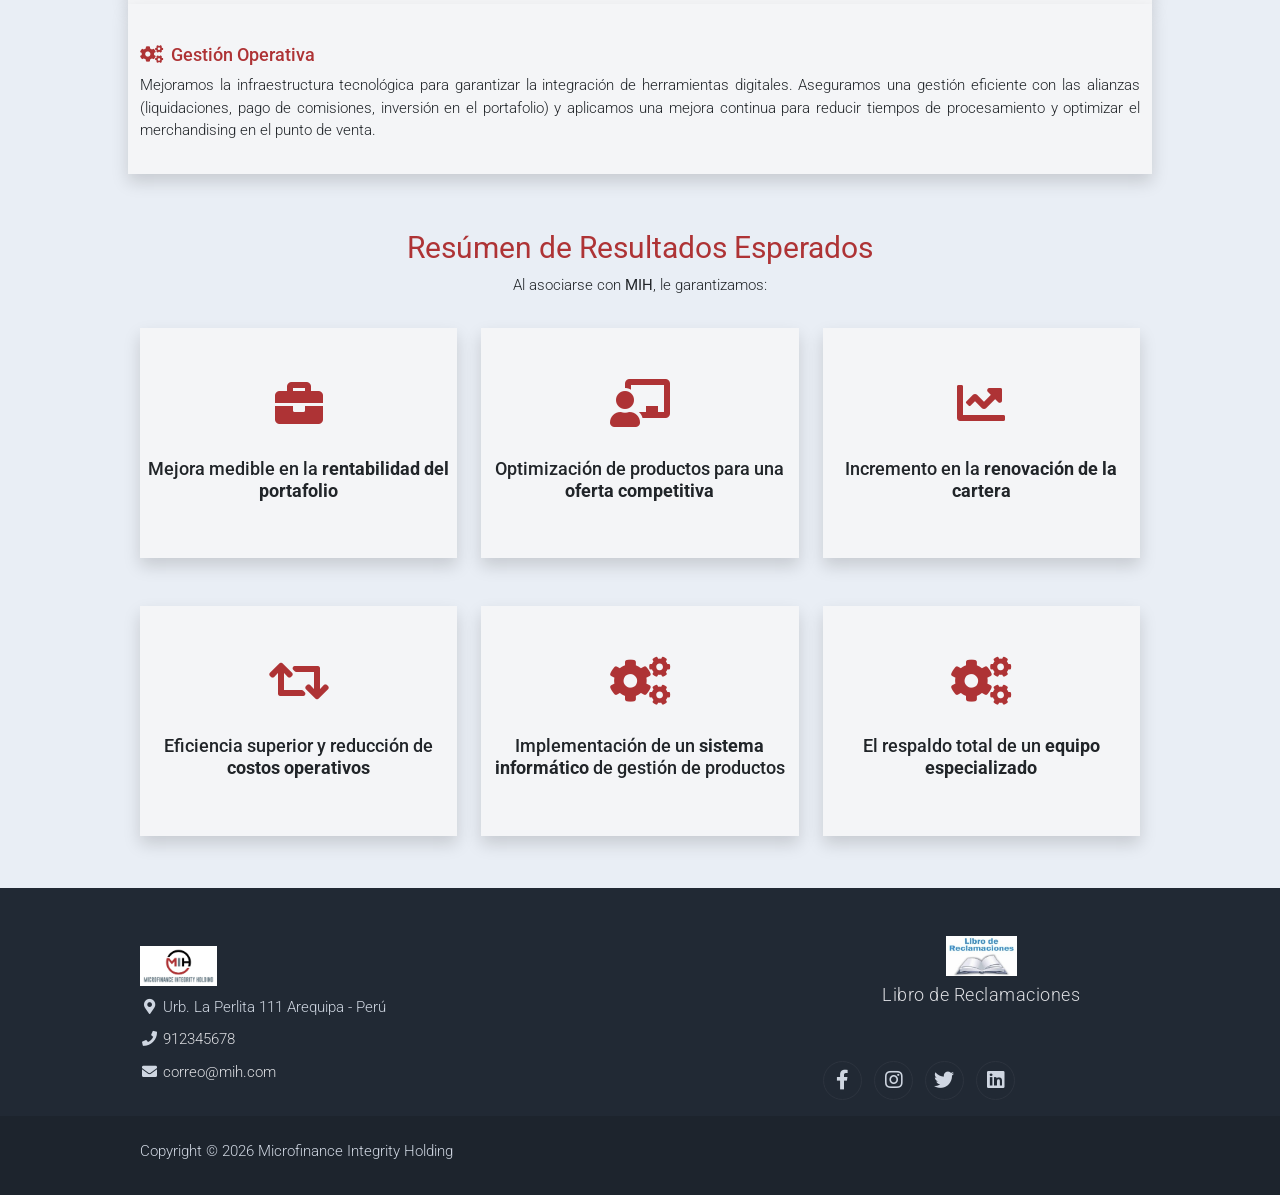
<file: about.html>
<!DOCTYPE html>
<html lang="en">

<head>
    <title>Microfinance Integrity Holding</title>
    <meta charset="utf-8">
    <meta name="viewport" content="width=device-width, initial-scale=1">

    <link rel="apple-touch-icon" href="assets/img/logo.jpeg">
    <link rel="shortcut icon" type="image/x-icon" href="assets/img/isotipo.ico">

    <link rel="stylesheet" href="assets/css/bootstrap.min.css">
    <link rel="stylesheet" href="assets/css/templatemo.css">
    <link rel="stylesheet" href="assets/css/custom.css">

    <!-- Load fonts style after rendering the layout styles -->
    <link rel="stylesheet"
        href="https://fonts.googleapis.com/css2?family=Roboto:wght@100;200;300;400;500;700;900&display=swap">
    <link rel="stylesheet" href="assets/css/fontawesome.min.css">

</head>

<body>

    <!-- Header -->
    <nav class="navbar navbar-expand-lg navbar-light shadow custom-header">
        <div class="container d-flex justify-content-between align-items-center">

            <!-- Logotipo -->
            <a class="navbar-brand text-success logo h1 align-self-center" href="index.html">
                <img src="assets/img/logo_transparente.png" alt="Logo" style="height:80px;">
            </a>

            <button class="navbar-toggler border-0" type="button" data-bs-toggle="collapse"
                data-bs-target="#templatemo_main_nav" aria-controls="navbarSupportedContent" aria-expanded="false"
                aria-label="Toggle navigation">
                <span class="navbar-toggler-icon"></span>
            </button>

            <!-- Menú de Navegación -->
            <div class="align-self-center collapse navbar-collapse flex-fill  d-lg-flex justify-content-lg-end"
                id="templatemo_main_nav">
                <div class="flex-fill">
                    <ul class="nav navbar-nav d-flex justify-content-between mx-lg-auto">
                        <li class="nav-item">
                        </li>
                        <li class="nav-item">
                        </li>
                        <li class="nav-item">
                            <a class="nav-link text-header" href="index.html"><b>Inicio</b></a>
                        </li>
                        <li class="nav-item">
                            <a class="nav-link text-header" href="about.html">Detalle</a>
                        </li>
                        <li class="nav-item">
                            <a href="#divContacto" class="nav-link  text-header">Contáctanos</a>
                        </li>
                    </ul>
                </div>
            </div>
        </div>
    </nav>
    <!-- Close Header -->

    <!-- Modal -->
    <div class="modal fade bg-white" id="templatemo_search" tabindex="-1" role="dialog"
        aria-labelledby="exampleModalLabel" aria-hidden="true">
        <div class="modal-dialog modal-lg" role="document">
            <div class="w-100 pt-1 mb-5 text-right">
                <button type="button" class="btn-close" data-bs-dismiss="modal" aria-label="Close"></button>
            </div>
            <form action="" method="get" class="modal-content modal-body border-0 p-0">
                <div class="input-group mb-2">
                    <input type="text" class="form-control" id="inputModalSearch" name="q" placeholder="Search ...">
                    <button type="submit" class="input-group-text bg-success text-light">
                        <i class="fa fa-fw fa-search text-white"></i>
                    </button>
                </div>
            </form>
        </div>
    </div>


    <div id="about-container" class="backgroundcolor-body">
        <section class="py-5">
            <div class="container pt-5">
                <div class="row align-items-center py-3">
                    <div class="col-md-8">
                        <h1 class="custom-text-primary">Misión</h1>
                        <p>
                            Incrementar la rentabilidad de nuestros socios estratégicos al ofrecer soluciones
                            innovadoras y
                            creativas de alto valor que fortalecen su oferta comercial.
                        </p>
                    </div>
                    <div class="col-md-4">
                        <img src="assets/img/about-hero.svg" alt="About Hero">
                    </div>
                </div>
                <div class="row align-items-center py-3">
                    <div class="col-md-4">
                        <img src="assets/img/about-hero.svg" alt="About Hero">
                    </div>
                    <div class="col-md-8">
                        <h1 class="custom-text-primary">Visión</h1>
                        <p>
                            Ser la mejor alternativa del mercado en brindar soluciones de garantía y asistencias,
                            accesibles
                            para las personas y familias que conforman la cartera de clientes de nuestros socios
                            estratégicos del sector retail.
                        </p>
                    </div>
                </div>
            </div>
        </section>
        <!-- Close Banner -->

        <!-- Start Section -->
        <section class="container py-1">
            <div class="row text-center pt-5 pb-3">
                <div class="col-lg-10 m-auto">
                    <h2 class="h2 custom-text-primary"><b>Nuestros Servicios</b></h2>
                    <p>
                        Nos integramos a su organización para optimizar la gestión de su cartera a través de
                        cinco pilares fundamentales:
                    </p>
                </div>
            </div>
            <div class="row">
                <div class="h-100 py-3 services-icon-wap shadow">
                    <div class="h3 custom-text-success">
                        <h2 class="h5 mt-4 text-start"><i class="fas fa-briefcase"></i>&nbsp;&nbsp;Gestión
                            del Portafolio de Productos</h2>
                    </div>
                    <p style="text-align: justify;">
                        Diseñamos acciones para construir un portafolio rentable. Definimos y monitoreamos
                        KPIs para medir el desempeño de cada producto,
                        desarrollamos estrategias de precios competitivos alineadas al valor percibido por
                        el cliente, y negociamos eficientemente las comisiones.
                    </p>
                </div>
            </div>
            <div class="row">
                <div class="h-100 py-3 services-icon-wap shadow">
                    <div class="h3 custom-text-success">
                        <h2 class="h5 mt-4 text-start"><i class="fas fa-chalkboard-teacher"></i>&nbsp;&nbsp;Análisis de
                            Mercado y
                            Desarrollo de Nuevos Productos</h2>
                    </div>
                    <p style="text-align: justify;">
                        Utilizamos inteligencia de negocios para analizar a la competencia y detectar
                        tendencias emergentes. Nos encargamos del diseño,
                        actualización y lanzamiento de productos innovadores, adaptando coberturas y
                        beneficios para diferenciar su oferta en el mercado,
                        coordinando la implementación operativa y comercial.
                    </p>
                </div>
            </div>
            <div class="row">
                <div class="h-100 py-3 services-icon-wap shadow">
                    <div class="h3 custom-text-success">
                        <h2 class="h5 mt-4 text-start"><i class="fas fa-chart-line"></i>&nbsp;&nbsp;Estrategia Comercial
                            y de
                            Marketing</h2>
                    </div>
                    <p style="text-align: justify;">
                        Potenciamos su fuerza de ventas mediante coaching personalizado y programas de
                        capacitación. Damos soporte especializado
                        para el diseño de ventas en canales digitales, gestionamos incentivos temporales
                        para activar la venta y coordinamos campañas
                        con alianzas para incrementar la productividad.
                    </p>
                </div>
            </div>
            <div class="row">
                <div class="h-100 py-3 services-icon-wap shadow">
                    <div class="h3 custom-text-success">
                        <h2 class="h5 mt-4 text-start"><i class="fa fa-retweet"></i>&nbsp;&nbsp;Gestión de
                            Renovación</h2>
                    </div>
                    <p style="text-align: justify;">
                        Priorizamos los esfuerzos de renovación basándonos en el perfil del cliente
                        (segmentación). Definimos flujos
                        efectivos para, proponemos estrategias de comunicación con mensajes personalizados y
                        monitoreamos KPIs clave
                        como la tasa de renovación y el número de clientes retenidos.
                    </p>
                </div>
            </div>
            <div class="row">
                <div class="h-100 py-3 services-icon-wap shadow">
                    <div class="h3 custom-text-success">
                        <h2 class="h5 mt-4 text-start"><i class="fas fa-cogs"></i>&nbsp;&nbsp;Gestión
                            Operativa</h2>
                    </div>
                    <p style="text-align: justify;">
                        Mejoramos la infraestructura tecnológica para garantizar la integración de
                        herramientas digitales. Aseguramos
                        una gestión eficiente con las alianzas (liquidaciones, pago de comisiones, inversión
                        en el portafolio) y aplicamos
                        una mejora continua para reducir tiempos de procesamiento y optimizar el
                        merchandising en el punto de venta.
                    </p>
                </div>
            </div>
        </section>

        <section class="container py-1">
            <div class="row text-center pt-5 pb-3">
                <div class="col-lg-10 m-auto">
                    <h2 class="h2 custom-text-primary"><b>Resúmen de Resultados Esperados</b></h2>
                    <p>
                        Al asociarse con <b>MIH</b>, le garantizamos:
                    </p>
                </div>
            </div>
            <div class="row align-items-center">
                <div class="col-md-6 col-lg-4 pb-5">
                    <div class="h-100 py-5 services-icon-wap shadow">
                        <div class="h1 custom-text-success text-center"><i class="fas fa-briefcase"></i>
                        </div>
                        <h2 class="h5 mt-4 text-center">Mejora medible en la <b>rentabilidad del
                                portafolio</b>
                        </h2>
                    </div>
                </div>

                <div class="col-md-6 col-lg-4 pb-5">
                    <div class="h-100 py-5 services-icon-wap shadow">
                        <div class="h1 custom-text-success text-center"><i class="fas fa-chalkboard-teacher"></i></div>
                        <h2 class="h5 mt-4 text-center">Optimización de productos para una <b>oferta
                                competitiva</b></h2>
                    </div>
                </div>

                <div class="col-md-6 col-lg-4 pb-5">
                    <div class="h-100 py-5 services-icon-wap shadow">
                        <div class="h1 custom-text-success text-center"><i class="fas fa-chart-line"></i>
                        </div>
                        <h2 class="h5 mt-4 text-center">Incremento en la <b>renovación de la cartera</b>
                        </h2>
                    </div>
                </div>
                <!-- </div>
        <div class="row align-items-center"> -->
                <div class="col-md-6 col-lg-4 pb-5">
                    <div class="h-100 py-5 services-icon-wap shadow">
                        <div class="h1 custom-text-success text-center"><i class="	fa fa-retweet"></i></div>
                        <h2 class="h5 mt-4 text-center">Eficiencia superior y reducción de <b>costos
                                operativos</b></h2>
                    </div>
                </div>
                <div class="col-md-6 col-lg-4 pb-5">
                    <div class="h-100 py-5 services-icon-wap shadow">
                        <div class="h1 custom-text-success text-center"><i class="fas fa-cogs"></i></div>
                        <h2 class="h5 mt-4 text-center">Implementación de un <b>sistema informático</b> de
                            gestión de productos</h2>
                    </div>
                </div>
                <div class="col-md-6 col-lg-4 pb-5">
                    <div class="h-100 py-5 services-icon-wap shadow">
                        <div class="h1 custom-text-success text-center"><i class="fas fa-cogs"></i></div>
                        <h2 class="h5 mt-4 text-center">El respaldo total de un <b>equipo especializado</b>
                        </h2>
                    </div>
                </div>
            </div>
        </section>
    </div>


    <div id="footer-container"></div>

    <!-- Start Script -->
    <script src="assets/js/jquery-1.11.0.min.js"></script>
    <script src="assets/js/jquery-migrate-1.2.1.min.js"></script>
    <script src="assets/js/bootstrap.bundle.min.js"></script>
    <script src="assets/js/templatemo.js"></script>
    <script src="assets/js/custom.js"></script>
    <script src="assets/js/footer-loader.js"></script>
    <!-- End Script -->
</body>

</html>
</file>
<file: assets/css/templatemo.css>
/*

---------------------------------------------
Table of contents
------------------------------------------------
1. Typography
2. General
3. Nav
4. Hero Carousel
5. Accordion
6. Shop
7. Product
8. Carousel Hero
9. Carousel Brand
10. Services
11. Contact map
12. Footer
13. Small devices (landscape phones, 576px and up)
14. Medium devices (tablets, 768px and up)
15. Large devices (desktops, 992px and up)
16. Extra large devices (large desktops, 1200px and up)
--------------------------------------------- */




/* Typography */
body, ul, li, p, a, label, input, div {
  font-family: 'Roboto', sans-serif;
  font-size: 15px !important;
  font-weight: 300 !important;
}
.h1 {
  font-family: 'Roboto', sans-serif;
  font-size: 48px !important;
  font-weight: 200 !important;
}
.h2 {
  font-family: 'Roboto', sans-serif;
  font-size: 30px !important;
  font-weight: 300;
}
.h3 {
  font-family: 'Roboto', sans-serif;
  font-size: 22px !important;
}
.h5{
  font-size: 1.15rem;
}
/* General */
.logo { font-weight: 500 !important;}
.text-warning {  color: #ede861 !important;}
.text-muted { color: #bcbcbc !important;}
.text-success { color: #59ab6e !important;}
.text-light { color: #cfd6e1 !important;}
.bg-dark { background-color: #212934 !important;}
.bg-light { background-color: #e9eef5 !important;}
.bg-black { background-color: #1d242d !important;}
.bg-success { background-color: #59ab6e !important;}
.btn-success {
  background-color: #59ab6e !important;
  border-color: #56ae6c !important;
}
.pagination .page-link:hover {color: #000;}
.pagination .page-link:hover, .pagination .page-link.active {
  background-color: #69bb7e;
  color: #fff;
}
/* Nav */
#templatemo_nav_top { min-height: 40px;}
#templatemo_nav_top * { font-size: .9em !important;}
#templatemo_main_nav a { color: #212934;}
#templatemo_main_nav a:hover { color: #69bb7e;}
#templatemo_main_nav .navbar .nav-icon { margin-right: 20px;}

/* Hero Carousel */
#template-mo-zay-hero-carousel { background: #efefef !important;}
/* Accordion */
.templatemo-accordion a { color: #000;}
.templatemo-accordion a:hover { color: #333d4a;}
/* Shop */
.shop-top-menu a:hover { color: #69bb7e !important;}
/* Product */
.product-wap { box-shadow: 0px 5px 10px 0px rgba(0, 0, 0, 0.10);}
.product-wap .product-color-dot.color-dot-red { background:#f71515;}
.product-wap .product-color-dot.color-dot-blue { background:#6db4fe;}
.product-wap .product-color-dot.color-dot-black { background:#000000;}
.product-wap .product-color-dot.color-dot-light { background:#e0e0e0;}
.product-wap .product-color-dot.color-dot-green { background:#0bff7e;}
.card.product-wap .card .product-overlay {
  background: rgba(0,0,0,.2);
  visibility: hidden;
  opacity: 0;
  transition: .3s;
}
.card.product-wap:hover .card .product-overlay {
  visibility: visible;
  opacity: 1;
}
.card.product-wap a { color: #000;}
#carousel-related-product .slick-slide:focus { outline: none !important;}
#carousel-related-product .slick-dots li button:before {
  font-size: 15px;
  margin-top: 20px;
}
/* Brand */
.brand-img {
  filter: grayscale(100%);
  opacity: 0.5;
  transition: .5s;
}
.brand-img:hover {
  filter: grayscale(0%);
  opacity: 1;
}
/* Carousel Hero */
#template-mo-zay-hero-carousel .carousel-indicators li {
  margin-top: -50px;
  background-color: #59ab6e;
}
#template-mo-zay-hero-carousel .carousel-control-next i,
#template-mo-zay-hero-carousel .carousel-control-prev i {
  color: #59ab6e !important;
  font-size: 2.8em !important;
}
/* Carousel Brand */
.tempaltemo-carousel .h1 {
  font-size: .5em !important;
  color: #000 !important;
}
/* Services */
.services-icon-wap {transition: .3s; background: #f4f5f7;}
.services-icon-wap:hover, .services-icon-wap:hover i {color: #fff;}
.services-icon-wap:hover {background: #AE3335;}
.services-icon-wap:hover .custom-text-success {color: #fff !important;}
/* Contact map */
.leaflet-control a, .leaflet-control { font-size: 10px !important;}
.form-control { border: 1px solid #e8e8e8;}
/* Footer */
#tempaltemo_footer a { color: #dcdde1;}
#tempaltemo_footer a:hover { color: #68bb7d;}
#tempaltemo_footer ul.footer-link-list li { padding-top: 10px;}
#tempaltemo_footer ul.footer-icons li {
  width: 2.6em;
  height: 2.6em;
  line-height: 2.6em;
}
#tempaltemo_footer ul.footer-icons li:hover {
  background-color: #cfd6e1;
  transition: .5s;
}
#tempaltemo_footer ul.footer-icons li:hover i {
  color: #212934;
  transition: .5s;
}
#tempaltemo_footer .border-light { border-color: #2d343f !important;}
/*
// Extra small devices (portrait phones, less than 576px)
// No media query since this is the default in Bootstrap
*/
/* Small devices (landscape phones, 576px and up)*/
.product-wap .h3, .product-wap li, .product-wap i, .product-wap p {
  font-size: 12px !important;
}
.product-wap .product-color-dot {
  width: 6px;
  height: 6px;
}

@media (min-width: 576px) {
  .tempaltemo-carousel .h1 { font-size: 1em !important;}
}

/*// Medium devices (tablets, 768px and up)*/
@media (min-width: 768px) {
  #templatemo_main_nav .navbar-nav {max-width: 450px;}
 }

/* Large devices (desktops, 992px and up)*/
@media (min-width: 992px) {
  #templatemo_main_nav .navbar-nav {max-width: 550px;}
  #template-mo-zay-hero-carousel .carousel-item {min-height: 30rem !important;}
  .product-wap .h3, .product-wap li, .product-wap i, .product-wap p {font-size: 18px !important;}
  .product-wap .product-color-dot {
    width: 12px;
    height: 12px;
  }
}

/* Extra large devices (large desktops, 1200px and up)*/
@media (min-width: 1200px) {}
</file>
<file: assets/css/custom.css>
/*
Custom Css
*/
.custom-header{
    /* background-color: #fff !important; */
    
    /* background-color: linear-gradient(to bottom, #ffffff 0%, #AE3335 100%) !important;  */
    /* box-shadow: 0 4px 20px rgba(0, 0, 0, 0.2) !important; */
    background-image: url('../img/background-header.png') !important;  /* Imagen de fondo personalizada */
    background-repeat: no-repeat !important;
    
    /* Centra la imagen verticalmente y la alinea a la derecha para que los gráficos siempre se vean */
    background-position: right center !important; 
    
    /* Hace que la imagen cubra todo el espacio sin deformarse */
    background-size: cover !important; 
    
    padding-top: .1rem !important;
    padding-bottom: .1rem !important;
    position: fixed;
    top: 0;
    z-index: 1000;
    top: 0;
    left: 0;
    width: 100%;
}
/* --- Para Pantallas Medianas (Tablets) --- */
@media (max-width: 992px) {
    .custom-header {
        /* Cambiamos a 'contain' para que la imagen no se recorte agresivamente */
        background-size: contain !important;
        /* Forzamos que la parte derecha (donde están las líneas) se mantenga visible */
        background-position: right top !important;
        /* Un fondo blanco de respaldo por si la imagen no cubre el 100% del ancho */
        background-color: #ffffff !important; 
    }
}

/* --- Para Pantallas Pequeñas (Celulares / Móviles) --- */
@media (max-width: 576px) {
    .custom-header {
        /* En móviles el espacio es muy reducido. Ajustamos la posición para que el 
           gráfico rojo de la esquina inferior izquierda no tape el texto del menú */
        background-position: 85% center !important;
        background-size: cover !important;
    }
}
.text-header{
    color: #AE3335 !important;
    font-weight: bold !important;
}

/* --- Botón de Acción en el Header --- */
.btn-header-cta {
    display: inline-block;
    border: 1px solid #AE3335;
    color: #f4f5f7;
    padding: 8px 18px;
    border-radius: 4px;
    text-decoration: none;
    font-size: 0.85rem;
    font-weight: 600;
    letter-spacing: 0.5px;
    transition: background-color 0.3s ease, box-shadow 0.3s ease;
}

.btn-header-cta:hover {
    background-color: #AE3335;
    box-shadow: 0 0 15px rgba(174, 51, 53, 0.4);
}

.container{
    width: 80%;
}

.backgroundcolor-body{
    /* background-color: rgba(235, 225, 240, 1.0) !important; */
    background-color: #e9eef5 !important;
}

.custom-btn-success {
  background-color: #AE3335 !important;
  border-color: #AE3335 !important;
  color: white !important;
}

.custom-text-success { color: #AE3335 !important;}

.custom-text-primary{
    color: #AE3335;
}

#custom-hero-carousel .carousel-indicators li {
  margin-top: -50px;
  background-color: #AE3335;
}
#custom-hero-carousel .carousel-control-next i,
#custom-hero-carousel .carousel-control-prev i {
  color: #AE3335 !important;
  font-size: 2.8em !important;
}

.form-check-input:checked{
    background-color: #AE3335 !important;
    border-color: #AE3335 !important;
}


.portfolio-container {
    max-width: 1200px;
    width: 80%;
    margin: 0 auto;
    padding: 80px 20px;
    display: flex;
    flex-direction: column;
    gap: 140px; /* Espaciado amplio entre secciones para dar aire */
}
/* --- Estructura Layout de Secciones --- */
.info-section {
    display: flex;
    align-items: center;
    justify-content: space-between;
    gap: 20px;
}

/* Invierte el orden de los bloques en pantallas grandes */
.info-section.reverse {
    flex-direction: row-reverse;
}

/* Estilo para la sección centralizada del mapa */
.info-section.central {
    flex-direction: column;
    text-align: center;
}

/* --- Elementos de Contenido --- */
.info-content {
    flex: 1;
    max-width: 500px;
}

.info-content-center {
    max-width: 700px;
    margin-bottom: 40px;
}

.section-tag {
    color: var(--brand-color);
    font-size: 0.85rem;
    font-weight: 700;
    letter-spacing: 2px;
    text-transform: uppercase;
    display: block;
    margin-bottom: 12px;
}

/* --- Contenedores de Imágenes (Efectos Tecnológicos) --- */
.info-media, .info-media-full {
    flex: 1;
    display: flex;
    justify-content: center;
    align-items: center;
    position: relative;
}

.info-media img, .info-media-full img {
    width: 100%;
    height: auto;
    border-radius: 12px;
    background-color: var(--bg-card);
    border: 1px solid rgba(174, 51, 53, 0.15); /* Borde sutil con el rojo corporativo */
    box-shadow: 0 20px 40px rgba(0, 0, 0, 0.5), 
                0 0 50px rgba(174, 51, 53, 0.05); /* Brillo sutil de fondo */
    transition: transform 0.4s ease, box-shadow 0.4s ease;
}

/* Interacción sutil al pasar el cursor sobre la infografía */
.info-media img:hover, .info-media-full img:hover {
    transform: translateY(-5px);
    box-shadow: 0 25px 50px rgba(0, 0, 0, 0.6), 
                0 0 60px rgba(174, 51, 53, 0.15); /* Aumenta el glow rojo */
}

/* --- Diseño Adaptable (Responsive) --- */
@media (max-width: 968px) {
    .portfolio-container {
        gap: 80px;
        padding: 40px 20px;
    }
    
    .info-section, .info-section.reverse {
        flex-direction: column;
        text-align: center;
        gap: 40px;
    }

    .info-content {
        max-width: 100%;
    }
}

/* --- Menú de Navegación --- */
.nav-menu {
    display: flex;
    gap: 35px;
}

.nav-link {
    color: #9ba4b4; /* Color atenuado por defecto */
    text-decoration: none;
    font-size: 1.15rem !important;
    font-weight: 500;
    letter-spacing: 0.5px;
    position: relative;
    padding: 5px 0;
    transition: color 0.3s ease;
}

/* Enlace activo y efectos al pasar el cursor (Hover) */
.nav-link:hover, .nav-link.active {
    color: #f4f5f7; /* Cambia a blanco nítido */
}

/* Línea animada inferior con tu color AE3335 */
.nav-link::after {
    content: '';
    position: absolute;
    bottom: 0;
    left: 0;
    width: 0;
    height: 2px;
    background-color: #AE3335;
    transition: width 0.3s ease;
    box-shadow: 0 0 8px #AE3335; /* Brillo de neón en la línea */
}

.nav-link:hover::after, .nav-link.active::after {
    width: 100%;
}

/* --- Ajuste para pantallas grandes: imagen 70% / texto 30% --- */
@media (min-width: 992px) {
    /* Aplica solo a secciones normales (no central) */
    .info-section:not(.central) > .info-media {
        flex: 0 0 70%;
        max-width: 70%;
    }

    .info-section:not(.central) > .info-content {
        flex: 0 0 30%;
        max-width: 30%;
    }

    /* Mantener comportamiento para versiones con columnas explícitas (col-*) */
    .info-section .info-media img {
        width: 100%;
        height: auto;
    }
}
</file>
